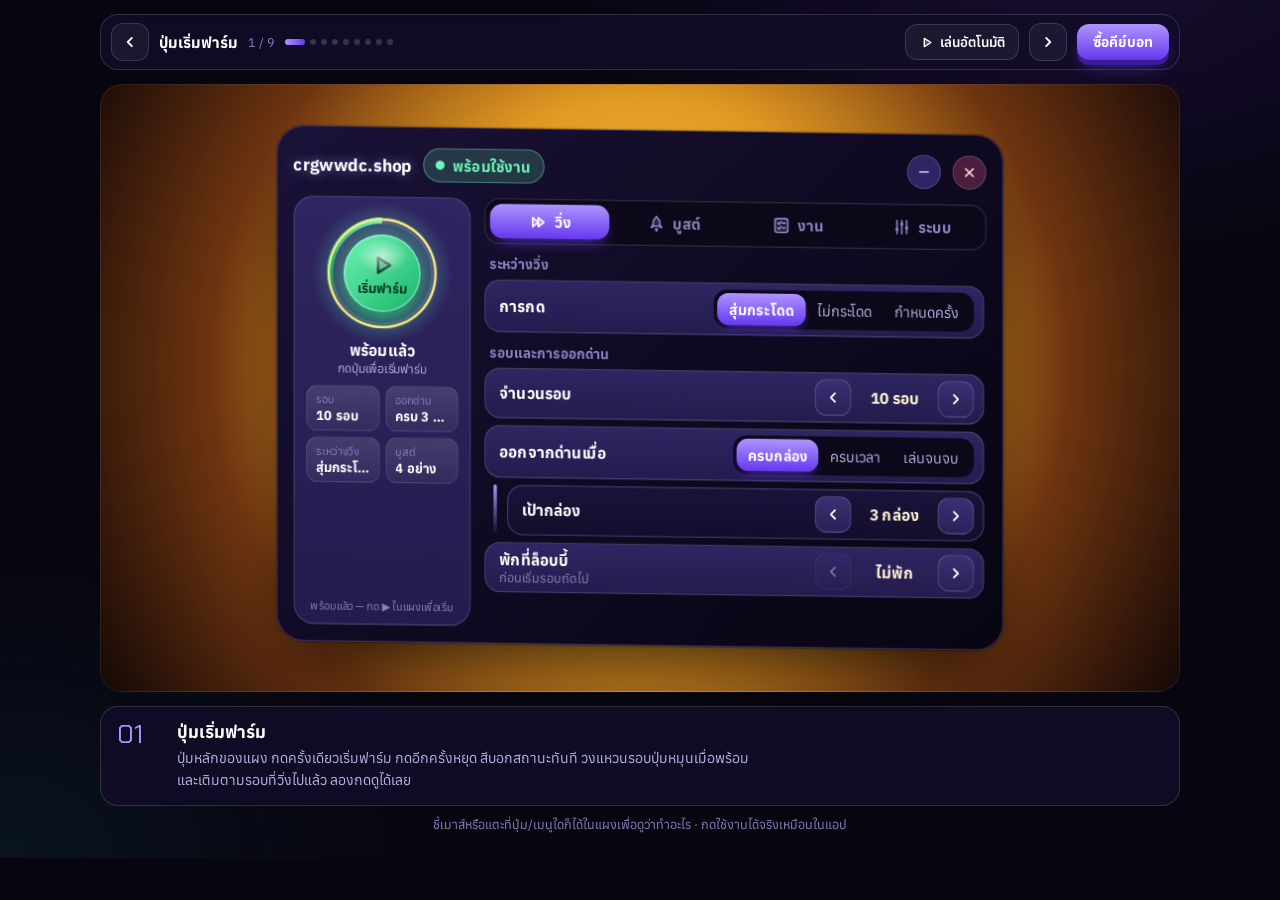
<file: bot-tour.html>
<!doctype html>
<html lang="th">
<head>
<meta charset="utf-8">
<meta name="viewport" content="width=device-width,initial-scale=1,viewport-fit=cover">
<title>ทัวร์แผงลอย WWDC BOT 0.0.7</title>
<link rel="preconnect" href="https://fonts.googleapis.com">
<link href="https://fonts.googleapis.com/css2?family=Anuphan:wght@400;500;600;700&family=Chakra+Petch:wght@600;700&display=swap" rel="stylesheet">
<style>
/* Layout: tour bar on top · tilted Android floating panel over a game-screen backdrop · step card underneath. Single dark look (it mirrors the in-game panel). */
:root{
  color-scheme:dark;
  --bg:#07050f;
  --p-hi:#1a1238;--p-mid:#0f0a22;--p-lo:#080512;
  --s-hi:#2e2562;--s-lo:#241c4d;--sub-hi:#19133a;--sub-lo:#130e2c;--track:#0c0819;--line:#ffffff24;
  --tx:#ffffff;--sub:#bdb2e6;--mut:#8c80be;--val:#fff1cf;
  --grn:#6cf5b4;--grn2:#19b46a;--grnInk:#043a21;
  --vio:#ae94ff;--vio2:#6638ee;
  --yel:#ffe47d;--yel2:#f3b122;--yelInk:#3a2700;
  --org:#ffb872;--org2:#f06e1a;--orgInk:#3d1700;
  --red:#ff7d8c;--red2:#e23a52;
  --display:"Chakra Petch","Anuphan",system-ui,sans-serif;
  --body:"Anuphan",system-ui,sans-serif;
}
[hidden]{display:none!important}
*{box-sizing:border-box;-webkit-tap-highlight-color:transparent}
html,body{margin:0;background:var(--bg);color:var(--tx);font-family:var(--body)}
body{padding:14px 16px 26px;min-height:100%;
  background:radial-gradient(900px 520px at 85% -5%,#3a1c7a55,transparent 60%),radial-gradient(700px 520px at 0% 100%,#0e3b4a44,transparent 60%),var(--bg)}
button{font:inherit;color:inherit;border:0;background:none;cursor:pointer}
button:focus-visible{outline:2px solid var(--vio);outline-offset:2px}

/* ---------- tour bar ---------- */
.bar{max-width:1080px;margin:0 auto 14px;display:flex;align-items:center;gap:10px;flex-wrap:wrap;padding:8px 10px;border-radius:18px;
  background:#120c28d9;border:1px solid var(--line);backdrop-filter:blur(8px)}
.nav{width:38px;height:38px;border-radius:12px;background:#ffffff0d;border:1px solid var(--line);display:grid;place-items:center}
.bar .t{font-weight:700;font-size:15px;min-width:0}
.bar .n{color:var(--mut);font-size:12.5px;font-variant-numeric:tabular-nums}
.dots{display:flex;gap:5px;align-items:center}
.dots i{width:6px;height:6px;border-radius:99px;background:#ffffff2a;transition:.25s;cursor:pointer}
.dots i.on{width:20px;background:linear-gradient(90deg,var(--vio),var(--vio2))}
.bar .sp{flex:1}
.auto{display:flex;align-items:center;gap:6px;padding:8px 13px;border-radius:12px;background:#ffffff0d;border:1px solid var(--line);font-weight:600;font-size:13.5px}
.buy{padding:9px 16px;border-radius:12px;font-weight:700;font-size:14px;color:#fff;background:linear-gradient(180deg,var(--vio),var(--vio2));box-shadow:0 5px 0 #3a1c96,0 10px 20px -8px #6638eecc}

/* ---------- scene ---------- */
.scene{max-width:1080px;margin:0 auto;position:relative;perspective:1600px}
.game{position:relative;border-radius:22px;overflow:hidden;border:1px solid #ffffff14;aspect-ratio:16/9;max-height:620px;width:100%;pointer-events:none;
  background:radial-gradient(circle at 50% 46%,#fff6c4 0%,#ffd35a 18%,#e39a22 42%,#6e3410 68%,#140806 100%)}
.fit{position:absolute;left:50%;top:50%;transform-origin:center center;z-index:4}
.panel{width:640px;border-radius:24px;padding:14px;background:linear-gradient(135deg,var(--p-hi),var(--p-mid),var(--p-lo));border:1px solid #b9a6ff33;
  box-shadow:0 30px 60px -20px #000c,0 0 0 1px #00000040;transform:rotateX(5deg) rotateY(9deg);transition:transform .5s cubic-bezier(.2,.8,.2,1)}
.scene:hover .panel{transform:rotateX(2deg) rotateY(3deg)}
@media (hover:none){.panel{transform:none}}

/* panel internals (mirrors Deck.java 0.0.7) */
.top{display:flex;align-items:center;gap:10px;height:36px}
.brand{font-weight:700;font-size:15px;text-shadow:0 0 10px #ae94ff99}
.pill{display:flex;align-items:center;gap:7px;height:30px;padding:0 12px 0 10px;border-radius:15px;font-weight:700;font-size:13px;color:var(--pc);
  background:color-mix(in srgb,var(--pc) 18%,transparent);border:1px solid color-mix(in srgb,var(--pc) 40%,transparent)}
.pill i{width:8px;height:8px;border-radius:50%;background:var(--pc)}
.stats{flex:1;color:var(--sub);font-size:12.5px;white-space:nowrap;overflow:hidden;text-overflow:ellipsis;font-variant-numeric:tabular-nums}
.ib{width:30px;height:30px;border-radius:50%;display:grid;place-items:center;background:var(--s-hi);border:1px solid var(--line);color:var(--sub)}
.ib.x{background:#4a1f3e;color:#ffc4cc}
.body{display:flex;gap:12px;margin-top:10px}
.mission{width:156px;flex:none;border-radius:18px;padding:10px 10px 8px;background:linear-gradient(180deg,var(--s-hi),var(--s-lo));border:1px solid var(--line);display:flex;flex-direction:column;align-items:center}
.stage{position:relative;width:100%;height:112px;display:grid;place-items:center}
.glow{position:absolute;width:124px;height:124px;border-radius:50%;background:radial-gradient(closest-side,color-mix(in srgb,var(--oh) 70%,transparent),transparent);animation:br 2.6s ease-in-out infinite}
.orb{position:relative;width:98px;height:98px;border-radius:50%;--oh:var(--grn);--ol:var(--grn2);--ok:var(--grnInk)}
.orb .tr{position:absolute;inset:0;border-radius:50%;box-shadow:inset 0 0 0 6px #ffffff1f}
.orb .arc{position:absolute;inset:0;border-radius:50%;background:conic-gradient(from 0deg,transparent 0 66%,var(--ol) 76%,var(--oh) 100%);
  -webkit-mask:radial-gradient(farthest-side,transparent calc(100% - 6px),#000 calc(100% - 5px));mask:radial-gradient(farthest-side,transparent calc(100% - 6px),#000 calc(100% - 5px));animation:sp 2.4s linear infinite}
.orb.farm .arc{background:conic-gradient(from 0deg,transparent 0 66%,var(--vio2) 76%,var(--vio) 100%)}
.orb .disc{position:absolute;inset:15px;border-radius:50%;background:linear-gradient(135deg,var(--oh),var(--ol));box-shadow:0 10px 18px -6px var(--ol),inset 0 0 0 1.5px #ffffff4d;
  display:flex;flex-direction:column;align-items:center;justify-content:center;color:var(--ok);font-weight:700;font-size:11.5px}
.orb .disc:after{content:"";position:absolute;inset:6% 16% 50%;border-radius:50%;background:radial-gradient(closest-side,#ffffff9a,#fff0)}
.orb .disc svg{width:24px;height:24px}
.mtitle{font-weight:700;font-size:13.5px;margin-top:2px}
.msub{font-size:10.5px;color:var(--sub);white-space:nowrap;overflow:hidden;text-overflow:ellipsis;max-width:100%}
.tiles{display:grid;grid-template-columns:1fr 1fr;gap:5px;width:100%;margin-top:8px}
.tile{border-radius:10px;padding:5px 6px 5px 8px;background:linear-gradient(180deg,#ffffff22,#ffffff0d);border:1px solid #ffffff14;text-align:left;min-width:0}
.tile small{display:block;font-size:9.5px;color:var(--mut)}
.tile b{display:block;font-size:11.5px;white-space:nowrap;overflow:hidden;text-overflow:ellipsis}
.foot{margin-top:auto;padding-top:6px;font-size:9.5px;color:var(--mut);text-align:center;line-height:1.35}
.right{flex:1;min-width:0;display:flex;flex-direction:column}
.tabs{display:flex;gap:4px;height:40px;padding:4px;border-radius:14px;background:var(--track);border:1px solid var(--line)}
.tab{flex:1;display:flex;align-items:center;justify-content:center;gap:6px;border-radius:11px;color:var(--mut);font-weight:700;font-size:13px}
.tab svg{width:17px;height:17px}
.tab.on{color:#fff;background:linear-gradient(180deg,var(--vio),var(--vio2));box-shadow:0 6px 14px -6px var(--vio2)}
.page{margin-top:8px;height:var(--ph,300px);overflow-y:auto;padding-right:2px;scrollbar-width:thin;scrollbar-color:#3a2f74 transparent}
.sec{font-size:12px;color:var(--mut);font-weight:700;margin:10px 4px 6px}
.sec:first-child{margin-top:2px}
.row{display:flex;align-items:center;gap:8px;min-height:44px;padding:5px 8px 5px 12px;border-radius:14px;background:linear-gradient(180deg,var(--s-hi),var(--s-lo));border:1px solid var(--line);margin-bottom:6px}
.row .l{flex:1;min-width:0}
.row .l b{display:block;font-size:13.5px}
.row .l small{display:block;font-size:11px;color:var(--mut)}
.ind{display:flex;margin:0 0 6px 8px}
.ind:before{content:"";width:3px;border-radius:2px;margin-right:9px;background:linear-gradient(180deg,var(--vio),#ae94ff00)}
.ind>div{flex:1;min-width:0}
.ind .row{background:linear-gradient(180deg,var(--sub-hi),var(--sub-lo));border-color:#ae94ff4d}
.ind .row:last-child{margin-bottom:0}
.seg{display:flex;padding:3px;border-radius:12px;background:var(--track)}
.seg button{padding:6px 10px;border-radius:10px;font-size:12.5px;color:var(--sub)}
.seg button.on{color:#fff;font-weight:700;background:linear-gradient(180deg,var(--vio),var(--vio2));box-shadow:0 5px 10px -5px var(--vio2)}
.stp{display:flex;align-items:center}
.stp button{width:32px;height:32px;border-radius:10px;display:grid;place-items:center;background:linear-gradient(180deg,#3a2f74,#2a2158);border:1px solid var(--line)}
.stp button:disabled{opacity:.35;cursor:default}
.stp span{min-width:76px;text-align:center;font-weight:700;font-size:13.5px;color:var(--val)}
.tg{width:46px;height:26px;border-radius:13px;background:#3a3166;position:relative;flex:none}
.tg i{position:absolute;top:3px;left:3px;width:20px;height:20px;border-radius:50%;background:#fff;transition:left .14s}
.tg.on{background:linear-gradient(90deg,var(--grn2),var(--grn));box-shadow:0 6px 12px -6px var(--grn2)}
.tg.on i{left:23px}
.chips{display:grid;grid-template-columns:repeat(var(--c,3),1fr);gap:6px;margin-bottom:6px}
.chip{height:38px;border-radius:12px;font-weight:700;font-size:12.5px;color:var(--sub);background:#ffffff14;border:1px solid var(--line);display:flex;align-items:center;justify-content:center;gap:5px;padding:0 6px;white-space:nowrap;overflow:hidden}
.chip.on{color:#fff;background:#6cf5b42e;border-color:#6cf5b4b3}
.chip svg{width:14px;height:14px;color:var(--grn)}
.tile2{width:34px;height:34px;border-radius:10px;display:grid;place-items:center;flex:none;background:linear-gradient(135deg,color-mix(in srgb,var(--ic) 25%,transparent),color-mix(in srgb,var(--ic) 8%,transparent));color:var(--ic)}
.tile2 svg{width:20px;height:20px}
.go{width:36px;height:36px;border-radius:50%;display:grid;place-items:center;flex:none;background:linear-gradient(135deg,var(--grn),var(--grn2));color:var(--grnInk);box-shadow:0 6px 12px -6px var(--grn2)}
.go.run{background:linear-gradient(135deg,var(--red),var(--red2));color:#fff;box-shadow:0 6px 12px -6px var(--red2)}
.chev{color:var(--mut)}
.perm{font-size:12px;color:var(--sub);padding:10px 12px;border-radius:14px;background:linear-gradient(180deg,var(--s-hi),var(--s-lo));border:1px solid var(--line);line-height:1.6}

/* highlight + tooltip */
[data-tip]{position:relative}
.hl{position:relative;z-index:4}
.hl::after{content:"";position:absolute;inset:1px;border-radius:inherit;pointer-events:none;box-shadow:inset 0 0 0 2px var(--yel);animation:hp 1.4s ease-in-out infinite}
.tip{position:fixed;z-index:50;max-width:300px;padding:11px 13px;border-radius:14px;background:#1d1446f5;border:1px solid #ae94ff55;box-shadow:0 16px 40px -10px #000;
  pointer-events:none;opacity:0;transform:translateY(4px);transition:opacity .12s,transform .12s}
.tip.show{opacity:1;transform:none}
.tip b{display:block;font-size:14px;margin-bottom:3px;color:var(--yel)}
.tip p{margin:0;font-size:12.5px;color:#e4dcff;line-height:1.55}

/* step card */
.card{max-width:1080px;margin:14px auto 0;display:flex;gap:14px;align-items:flex-start;padding:14px 16px;border-radius:18px;background:#120c28d9;border:1px solid var(--line)}
.card .num{font-family:var(--display);font-size:26px;color:var(--vio);line-height:1;min-width:46px;font-variant-numeric:tabular-nums}
.card h2{margin:0 0 4px;font-size:17px}
.card p{margin:0;color:var(--sub);font-size:14px;line-height:1.6;max-width:72ch}
.hint{max-width:1080px;margin:10px auto 0;color:var(--mut);font-size:12.5px;text-align:center}

/* confirm overlay inside panel */
.conf{position:absolute;inset:0;border-radius:24px;background:#05030eb3;display:grid;place-items:center;z-index:5}
.conf>div{width:300px;padding:18px;border-radius:20px;text-align:center;background:linear-gradient(180deg,#2e2562,#1c1540);border:1px solid #ff7d8c40}
.conf .bx{width:48px;height:48px;margin:0 auto 10px;border-radius:50%;display:grid;place-items:center;background:linear-gradient(135deg,var(--red),var(--red2))}
.conf h3{margin:0;font-size:16px}.conf p{margin:4px 0 14px;font-size:12.5px;color:var(--sub)}
.conf .b{display:flex;gap:10px}.conf .b button{flex:1;height:40px;border-radius:10px;font-weight:700}
.conf .c1{background:#ffffff1f;border:1px solid var(--line)}.conf .c2{background:linear-gradient(180deg,var(--red),var(--red2))}

@keyframes sp{to{transform:rotate(360deg)}}
@keyframes br{0%,100%{opacity:.5;transform:scale(.92)}50%{opacity:1;transform:scale(1.04)}}
@keyframes hp{0%,100%{opacity:.55}50%{opacity:1}}
@media (prefers-reduced-motion:reduce){.orb .arc,.glow,.hl{animation:none}.panel{transition:none}}
@media (max-width:640px){.bar .t{font-size:13.5px}.dots{display:none}.auto span{display:none}}
body.embed{padding:6px 4px 12px;background:transparent}
</style>
</head>
<body>
<svg width="0" height="0" style="position:absolute" aria-hidden="true">
  <symbol id="play" viewBox="0 0 24 24"><path d="M8.5 5.5 19 12 8.5 18.5z" fill="currentColor" fill-opacity=".24" stroke="currentColor" stroke-width="2.3" stroke-linejoin="round"/></symbol>
  <symbol id="stop" viewBox="0 0 24 24"><rect x="6.5" y="6.5" width="11" height="11" rx="3" fill="currentColor" fill-opacity=".24" stroke="currentColor" stroke-width="2.3"/></symbol>
  <symbol id="wait" viewBox="0 0 24 24"><circle cx="12" cy="12" r="8" fill="none" stroke="currentColor" stroke-width="2.3"/><path d="M12 7.5V12l3 2" fill="none" stroke="currentColor" stroke-width="2.3" stroke-linecap="round"/></symbol>
  <symbol id="minus" viewBox="0 0 24 24"><path d="M6.5 12h11" stroke="currentColor" stroke-width="2.2" stroke-linecap="round"/></symbol>
  <symbol id="close" viewBox="0 0 24 24"><path d="M7 7l10 10M17 7 7 17" stroke="currentColor" stroke-width="2.2" stroke-linecap="round"/></symbol>
  <symbol id="left" viewBox="0 0 24 24"><path d="M14.5 6.5 9 12l5.5 5.5" fill="none" stroke="currentColor" stroke-width="2.4" stroke-linecap="round" stroke-linejoin="round"/></symbol>
  <symbol id="right" viewBox="0 0 24 24"><path d="M9.5 6.5 15 12l-5.5 5.5" fill="none" stroke="currentColor" stroke-width="2.4" stroke-linecap="round" stroke-linejoin="round"/></symbol>
  <symbol id="check" viewBox="0 0 24 24"><path d="M5.5 12.5 10 17l8.5-9.5" fill="none" stroke="currentColor" stroke-width="2.8" stroke-linecap="round" stroke-linejoin="round"/></symbol>
  <symbol id="run" viewBox="0 0 24 24"><path d="M5 6.5 12 12 5 17.5zM12 6.5 19 12l-7 5.5z" fill="currentColor" fill-opacity=".24" stroke="currentColor" stroke-width="2" stroke-linejoin="round"/></symbol>
  <symbol id="rocket" viewBox="0 0 24 24"><path d="M12 3l4 5.5V15H8V8.5z" fill="currentColor" fill-opacity=".24" stroke="currentColor" stroke-width="2" stroke-linejoin="round"/><path d="M8 12.5 5.5 16.5 8 16M16 12.5l2.5 4L16 16M10.5 17.5 12 21l1.5-3.5" fill="none" stroke="currentColor" stroke-width="2" stroke-linejoin="round"/></symbol>
  <symbol id="list" viewBox="0 0 24 24"><rect x="4" y="3.5" width="16" height="17" rx="3" fill="currentColor" fill-opacity=".24" stroke="currentColor" stroke-width="2"/><path d="M7.5 9l1.5 1.5 2.5-3M13.5 9h3M7.5 15l1.5 1.5 2.5-3M13.5 15h3" fill="none" stroke="currentColor" stroke-width="2" stroke-linecap="round"/></symbol>
  <symbol id="tune" viewBox="0 0 24 24"><path d="M6 4v16M12 4v16M18 4v16" stroke="currentColor" stroke-width="2" stroke-linecap="round"/><rect x="4" y="13" width="4" height="3.5" rx="1.4" fill="currentColor"/><rect x="10" y="6.5" width="4" height="3.5" rx="1.4" fill="currentColor"/><rect x="16" y="11" width="4" height="3.5" rx="1.4" fill="currentColor"/></symbol>
  <symbol id="gift" viewBox="0 0 24 24"><rect x="4" y="9.5" width="16" height="3.5" rx="1.4" fill="currentColor" fill-opacity=".24" stroke="currentColor" stroke-width="1.9"/><rect x="5.5" y="13" width="13" height="7.5" rx="1.6" fill="currentColor" fill-opacity=".24" stroke="currentColor" stroke-width="1.9"/><path d="M12 9.5v11M12 9.5C10 4.5 6.5 6 8.5 9.5M12 9.5c2-5 5.5-3.5 3.5 0" fill="none" stroke="currentColor" stroke-width="1.9"/></symbol>
  <symbol id="heart" viewBox="0 0 24 24"><path d="M12 19.5C6.5 15.8 4 12.6 4 9.6 4 7 6 5.2 8.3 5.2c1.6 0 2.9.9 3.7 2.3.8-1.4 2.1-2.3 3.7-2.3C18 5.2 20 7 20 9.6c0 3-2.5 6.2-8 9.9z" fill="currentColor" fill-opacity=".24" stroke="currentColor" stroke-width="1.9" stroke-linejoin="round"/></symbol>
  <symbol id="fadd" viewBox="0 0 24 24"><circle cx="9.5" cy="8.5" r="3.3" fill="currentColor" fill-opacity=".24" stroke="currentColor" stroke-width="1.9"/><path d="M3.5 19.5c0-4 2.5-6 6-6s6 2 6 6M18.5 8v6M15.5 11h6" fill="none" stroke="currentColor" stroke-width="1.9" stroke-linecap="round"/></symbol>
  <symbol id="frm" viewBox="0 0 24 24"><circle cx="9.5" cy="8.5" r="3.3" fill="currentColor" fill-opacity=".24" stroke="currentColor" stroke-width="1.9"/><path d="M3.5 19.5c0-4 2.5-6 6-6s6 2 6 6M15.5 11h6" fill="none" stroke="currentColor" stroke-width="1.9" stroke-linecap="round"/></symbol>
  <symbol id="flag" viewBox="0 0 24 24"><path d="M6 21V4" stroke="currentColor" stroke-width="1.9" stroke-linecap="round"/><path d="M6 4.5h12l-2.5 4 2.5 4H6z" fill="currentColor" fill-opacity=".24" stroke="currentColor" stroke-width="1.9" stroke-linejoin="round"/></symbol>
  <symbol id="gem" viewBox="0 0 24 24"><path d="M7.5 4.5h9l4 5L12 20 3.5 9.5z" fill="currentColor" fill-opacity=".24" stroke="currentColor" stroke-width="1.9" stroke-linejoin="round"/><path d="M3.5 9.5h17M9.5 4.5 12 9.5l2.5-5" fill="none" stroke="currentColor" stroke-width="1.9"/></symbol>
  <symbol id="layers" viewBox="0 0 24 24"><path d="M12 4l8.5 4.5L12 13 3.5 8.5z" fill="currentColor" fill-opacity=".24" stroke="currentColor" stroke-width="1.9" stroke-linejoin="round"/><path d="M3.5 12.5 12 17l8.5-4.5M3.5 16.5 12 21l8.5-4.5" fill="none" stroke="currentColor" stroke-width="1.9" stroke-linejoin="round"/></symbol>
  <symbol id="camera" viewBox="0 0 24 24"><rect x="3.5" y="7" width="17" height="12" rx="3" fill="currentColor" fill-opacity=".24" stroke="currentColor" stroke-width="1.9"/><path d="M8.5 7 10 4.5h4L15.5 7" fill="none" stroke="currentColor" stroke-width="1.9"/><circle cx="12" cy="13" r="3.5" fill="none" stroke="currentColor" stroke-width="1.9"/></symbol>
  <symbol id="images" viewBox="0 0 24 24"><rect x="5.5" y="3.5" width="15" height="12" rx="2.5" fill="currentColor" fill-opacity=".24" stroke="currentColor" stroke-width="1.9"/><path d="M3.5 7.5V18a2.5 2.5 0 002.5 2.5h10.5M7.5 13.5 11 10l2.5 2.5 2-2 3 3" fill="none" stroke="currentColor" stroke-width="1.9" stroke-linejoin="round"/></symbol>
  <symbol id="tap" viewBox="0 0 24 24"><circle cx="12" cy="9.5" r="6.5" fill="none" stroke="currentColor" stroke-width="1.9"/><circle cx="12" cy="9.5" r="2.6" fill="currentColor"/><path d="M12 16v5" stroke="currentColor" stroke-width="1.9" stroke-linecap="round"/></symbol>
  <symbol id="reset" viewBox="0 0 24 24"><path d="M5.4 15.4A7.5 7.5 0 106.3 6.6M4.5 4.5l.7 5.1 4.8-1.1" fill="none" stroke="currentColor" stroke-width="1.9" stroke-linecap="round" stroke-linejoin="round"/></symbol>
  <symbol id="relic" viewBox="0 0 24 24"><circle cx="12" cy="13" r="6.5" fill="currentColor" fill-opacity=".24" stroke="currentColor" stroke-width="1.9"/><path d="M9 3.5l1.5 3.5M15 3.5 13.5 7M12 10l.9 2 2.1.2-1.6 1.4.5 2.1L12 14.6l-1.9 1.1.5-2.1L9 12.2l2.1-.2z" fill="none" stroke="currentColor" stroke-width="1.6" stroke-linejoin="round"/></symbol>
</svg>

<div class="bar" id="bar">
  <button class="nav" id="prev" aria-label="ขั้นก่อนหน้า"><svg width="18" height="18"><use href="#left"/></svg></button>
  <div class="t" id="stepTitle"></div><span class="n" id="stepNum"></span>
  <div class="dots" id="dots"></div>
  <div class="sp"></div>
  <button class="auto" id="auto"><svg width="15" height="15"><use href="#play"/></svg><span>เล่นอัตโนมัติ</span></button>
  <button class="nav" id="next" aria-label="ขั้นถัดไป"><svg width="18" height="18"><use href="#right"/></svg></button>
  <button class="buy" id="buy">ซื้อคีย์บอท</button>
</div>

<div class="scene" id="scene">
  <div class="game" id="game"></div>
  <div class="fit" id="fit">
      <div class="panel" id="panel">
        <div class="top">
          <span class="brand" data-tip="brand">crgwwdc.shop</span>
          <span class="pill" id="pill" data-tip="pill"><i></i><span id="pillT"></span></span>
          <span class="stats" id="stats" data-tip="stats"></span>
          <button class="ib" data-tip="min" aria-label="ย่อแผง"><svg width="16" height="16"><use href="#minus"/></svg></button>
          <button class="ib x" data-tip="close" id="closeBtn" aria-label="ปิดบอท"><svg width="16" height="16"><use href="#close"/></svg></button>
        </div>
        <div class="body">
          <div class="mission" data-tip="mission">
            <div class="stage"><div class="glow" id="glow"></div>
              <button class="orb" id="orb" data-tip="orb" aria-label="เริ่ม/หยุดฟาร์ม"><div class="tr"></div><div class="arc" id="arc"></div><div class="disc"><svg><use id="orbIco" href="#play"/></svg><span id="orbT">เริ่มฟาร์ม</span></div></button>
            </div>
            <div class="mtitle" id="mT">พร้อมแล้ว</div>
            <div class="msub" id="mS">กดปุ่มเพื่อเริ่มฟาร์ม</div>
            <div class="tiles" data-tip="tiles">
              <div class="tile"><small id="k0">รอบ</small><b id="v0"></b></div>
              <div class="tile"><small id="k1">ออกด่าน</small><b id="v1"></b></div>
              <div class="tile"><small id="k2">ระหว่างวิ่ง</small><b id="v2"></b></div>
              <div class="tile"><small id="k3">บูสต์</small><b id="v3"></b></div>
            </div>
            <div class="foot" id="foot">พร้อมแล้ว — กด ▶ ในแผงเพื่อเริ่ม</div>
          </div>
          <div class="right">
            <div class="tabs" id="tabs" data-tip="tabs">
              <button class="tab" data-tab="0" data-tip="tab0"><svg><use href="#run"/></svg>วิ่ง</button>
              <button class="tab" data-tab="1" data-tip="tab1"><svg><use href="#rocket"/></svg>บูสต์</button>
              <button class="tab" data-tab="2" data-tip="tab2"><svg><use href="#list"/></svg>งาน</button>
              <button class="tab" data-tab="3" data-tip="tab3"><svg><use href="#tune"/></svg>ระบบ</button>
            </div>
            <div class="page" id="page"></div>
          </div>
        </div>
        <div class="conf" id="conf" hidden><div><div class="bx"><svg width="22" height="22"><use href="#close"/></svg></div><h3>ออกจาก WWDC BOT?</h3><p id="confP">แผงลอยจะปิด ต้องเปิดแอปใหม่เพื่อใช้งานอีกครั้ง</p><div class="b"><button class="c1" id="confNo">ยกเลิก</button><button class="c2" id="confYes">ออก</button></div></div></div>
      </div>
  </div>
</div>

<div class="card" id="card"><div class="num" id="cNum">01</div><div><h2 id="cT"></h2><p id="cP"></p></div></div>
<p class="hint">ชี้เมาส์หรือแตะที่ปุ่ม/เมนูใดก็ได้ในแผงเพื่อดูว่าทำอะไร · กดใช้งานได้จริงเหมือนในแอป</p>
<div class="tip" id="tip" role="tooltip"><b id="tipT"></b><p id="tipP"></p></div>

<script>
(function(){
"use strict";
/* ------------------------------------------------------------------ explanations */
var TIPS={
 brand:["crgwwdc.shop","หัวแผงลอย ลากตรงแถบนี้เพื่อย้ายแผงไปวางตรงไหนของจอก็ได้"],
 pill:["ป้ายสถานะ","บอกสถานะบอทด้วยสี: เขียว = พร้อม · เหลือง = กำลังเตรียม · ม่วง = กำลังฟาร์ม · ส้ม = งานเสริม/กำลังหยุด · แดง = ผิดพลาด"],
 stats:["สถิติสด","ระหว่างฟาร์มแสดงรอบที่ทำ เวลารวม และกล่องที่เก็บได้ อัปเดตตลอดเวลา"],
 min:["ย่อแผง","ย่อแผงเป็นจุดลอยเล็ก ๆ บอทยังทำงานต่อ แตะจุดลอยเมื่อไหร่ก็เปิดแผงกลับมาได้"],
 close:["ปิดบอท","หยุดบอทและปิดแผงลอย มีกล่องยืนยันกันกดพลาด"],
 mission:["คอลัมน์ภารกิจ","ปุ่มเริ่มฟาร์ม สถานะล่าสุด และสรุปแผนการเล่นอยู่ตรงนี้ ดูครั้งเดียวรู้ว่าบอทจะทำอะไร"],
 orb:["ปุ่มเริ่มฟาร์ม","กดครั้งเดียวเริ่มฟาร์ม กดอีกครั้งเพื่อหยุด วงแหวนรอบปุ่มหมุนเมื่อบอทพร้อม และเติมตามความคืบหน้าเมื่อกำหนดจำนวนรอบไว้"],
 tiles:["สรุปแผน","รอบ · การออกด่าน · การกดระหว่างวิ่ง · จำนวนบูสต์ แตะช่องไหนก็พาไปหน้าตั้งค่าของเรื่องนั้น ระหว่างฟาร์มจะเปลี่ยนเป็นรอบที่/เวลา/กล่อง"],
 tabs:["4 หมวดตั้งค่า","จัดตามงานที่ทำ: วิ่ง · บูสต์ · งานเสริม · ระบบ"],
 tab0:["แท็บ วิ่ง","ตั้งการกดระหว่างวิ่ง จำนวนรอบ เงื่อนไขออกด่าน และเวลาพักที่ล็อบบี้"],
 tab1:["แท็บ บูสต์","บูสต์ก่อนเริ่มด่าน อัปเกรดถาวร สุ่มบูสต์ Multi-Buy และไอเทมระหว่างวิ่ง"],
 tab2:["แท็บ งาน","งานครั้งเดียว (ของขวัญ หัวใจ เพื่อน ภารกิจ สมบัติ) และงานเสริมระหว่างฟาร์ม"],
 tab3:["แท็บ ระบบ","เทมเพลต ขนาดแผง วิธีเริ่มบอท และเครื่องมือแก้ปัญหา"],
 jump:["การกดระหว่างวิ่ง","สุ่มกระโดด = บอทกดกระโดดให้ตลอดด่าน · ไม่กระโดด = ปล่อยวิ่งเอง · กำหนดครั้ง = กำหนดจำนวนครั้งและระยะห่างเอง"],
 jqCount:["กระโดดกี่ครั้งต่อด่าน","จำนวนครั้งที่บอทกดกระโดดในแต่ละด่าน (1–99 ครั้ง)"],
 jqDelay:["เว้นแต่ละครั้ง","ระยะห่างระหว่างการกระโดดแต่ละครั้ง 0.5–30 วินาที"],
 jqRand:["สุ่มจังหวะเล็กน้อย","สุ่มเวลาบวกลบนิดหน่อย ให้การกดดูเป็นธรรมชาติเหมือนคนเล่น"],
 loops:["จำนวนรอบ","เล่นกี่รอบแล้วหยุดเอง หรือ “ไม่จำกัด” ให้ฟาร์มไปเรื่อย ๆ"],
 exit:["ออกจากด่านเมื่อ","ครบกล่อง = ออกเมื่อเก็บกล่องครบเป้า · ครบเวลา = ออกเมื่อวิ่งครบเวลาที่ตั้ง · เล่นจนจบ = วิ่งจนตัวละครหมดพลัง"],
 box:["เป้ากล่อง","จำนวนกล่องที่ต้องเก็บให้ได้ก่อนออกจากด่าน (1–5)"],
 secs:["วินาทีก่อนออก","วิ่งครบกี่วินาทีแล้วออกจากด่าน (30–300 วินาที)"],
 rest:["พักที่ล็อบบี้","หยุดพักสั้น ๆ ที่ล็อบบี้ก่อนเริ่มรอบถัดไป"],
 pb:["บูสต์ก่อนเริ่มด่าน","เลือกบูสต์ที่ให้บอทกดซื้อก่อนกด Play: HP Potion · Stopwatch · Star x2"],
 up:["อัปเกรดถาวร","ให้บอทกดอัปเกรด HP / Jelly / Time ระหว่างรอบ"],
 upTimes:["อัปเกรดต่อรอบ","จำนวนครั้งที่กดอัปเกรดในแต่ละรอบ"],
 upChips:["เลือกสิ่งที่อัปเกรด","เลือกได้หลายอย่าง: HP · Jelly · Time"],
 mb:["สุ่มบูสต์ Multi-Buy","เปิดแล้วเลือกบูสต์ที่ต้องการ บอทจะสุ่มซื้อจนได้บูสต์ที่เลือก"],
 mbGrid:["รายการบูสต์ Multi-Buy","แตะเพื่อเลือกหรือยกเลิก มีทั้งหมด 11 แบบ เช่น Double Coins, Magnetic Aura"],
 fs:["กด Fast Start","ให้บอทกด Fast Start ตอนเริ่มด่าน"],
 fsDelay:["เห็นแล้วรอ","เห็นปุ่ม Fast Start แล้วรอกี่วินาทีก่อนกด (หรือกดทันที)"],
 fsBuy:["ซื้อทุกรอบ (Fast Start)","ซื้อ Fast Start ใหม่ทุกรอบ ราคา 1,600 เหรียญ"],
 rl:["กดวิ่งผลัดไม้2","ให้บอทกดวิ่งผลัดไม้ 2 เพื่อวิ่งต่อเมื่อตัวละครแรกหมดพลัง"],
 rlDelay:["เห็นแล้วรอ","เห็นปุ่มวิ่งผลัดไม้2 แล้วรอกี่วินาทีก่อนกด"],
 rlBuy:["ซื้อทุกรอบ (วิ่งผลัดไม้2)","ซื้อวิ่งผลัดไม้2 ใหม่ทุกรอบ ราคา 3,000 เหรียญ"],
 rlQuit:["ออกหลังวิ่งผลัดไม้2","หลังใช้วิ่งผลัดไม้2 แล้ว จะเล่นต่อจนจบ ออกทันที หรือออกหลังกี่วินาที"],
 jGift:["เปิดของขวัญ","บอทไปเปิดกล่องของขวัญและรับรางวัลให้จนหมด กดอีกครั้งเพื่อหยุด"],
 jHeart:["รับ/ส่งหัวใจ","รับหัวใจในกล่องจดหมายและส่งหัวใจให้เพื่อนในรายชื่อ"],
 jFadd:["แอดเพื่อน","ส่งคำขอเป็นเพื่อนให้อัตโนมัติ"],
 jTask:["รับภารกิจ","กดรับรางวัลภารกิจที่ทำครบแล้ว"],
 jFrm:["ลบเพื่อน","ลบเพื่อนออกตามจำนวนที่ตั้งไว้ ใช้เคลียร์ช่องรายชื่อ"],
 rfCount:["จำนวนที่ลบ","ลบเพื่อนครั้งละกี่คน (1–100)"],
 trJob:["งานสมบัติ","สุ่ม-บด = สุ่มสมบัติ 5,000 แล้วบดของไม่ใช้ · อัพเกรด +9 = ไล่อัพสมบัติทีละชิ้นจนเต็ม"],
 trGo:["เริ่มงานสมบัติ","เริ่มงานสมบัติที่เลือกไว้ ใช้แต่เหรียญ ไม่แตะเพชรและตั๋ว"],
 trKeep:["เก็บไว้ ไม่บด","เลือกสมบัติที่ห้ามบด เช่น ช็อกชิพ · Vita · Carnival"],
 trScroll:["บดทั้งตู้","เลื่อนหาของที่บดได้จนสุดตู้ ไม่ใช่แค่หน้าแรก"],
 trAuto:["วนไม่หยุด","ตู้เต็มแล้วบด แล้วกลับไปสุ่มต่อเองเรื่อย ๆ"],
 relic:["รับ Relic อัตโนมัติ","ระหว่างฟาร์ม แวะรับ Relic ที่ล็อบบี้ให้เอง"],
 autoTask:["รับภารกิจอัตโนมัติ","ระหว่างฟาร์ม แวะรับรางวัลภารกิจให้เอง"],
 hb:["พักไปส่งหัวใจ","ระหว่างฟาร์ม บอทจะพักไปส่งหัวใจตามเวลาที่ตั้ง แล้วกลับมาฟาร์มต่อ"],
 hbEvery:["พักทุก","พักไปส่งหัวใจทุกกี่นาที (30–120 นาที)"],
 hbMail:["แวะกล่องจดหมายทุก","แวะเก็บของในกล่องจดหมายทุกกี่ตา"],
 hbTest:["ทดสอบส่งหัวใจตอนนี้","สั่งให้ไปส่งหัวใจทันทีเมื่อกลับถึงล็อบบี้ (ใช้ได้ตอนกำลังฟาร์ม)"],
 tpl:["เทมเพลต","บันทึกการตั้งค่าทั้งหมดเป็นเทมเพลตบนเซิร์ฟเวอร์ ค้นหาด้วยเลข # หรือชื่อ และหยิบเทมเพลตของคนอื่นมาใช้ได้ทันที"],
 size:["ขนาดแผง","ย่อหรือขยายแผงลอย 50–100% ให้พอดีกับจอ"],
 startNow:["กดในแอปแล้วเริ่มเล่นทันที","เปิด = กดในแอปแล้วบอทเริ่มฟาร์มเลย · ปิด = เข้าเกมก่อน แล้วค่อยกดเริ่มในแผงเอง"],
 tShot:["ถ่ายภาพจอเกม","บันทึกภาพหน้าจอเกมลงแกลเลอรี"],
 tDebug:["ส่งภาพไล่บั๊ก","ส่งภาพล่าสุดที่บอทเห็นเข้าแกลเลอรี ใช้ส่งให้แอดมินตรวจปัญหา"],
 tTap:["ทดสอบแตะหน้าจอ","สั่งแตะหนึ่งครั้งเพื่อเช็คว่าสิทธิ์แตะหน้าจอทำงาน"],
 tReset:["ล้างค่าจูนจอ","ล้างค่าที่บอทจำขนาดจอไว้ แล้วกดเริ่มบอทหนึ่งครั้งเพื่อจูนใหม่"],
 perm:["สถานะสิทธิ์","ตรวจว่าสิทธิ์แตะหน้าจอและบันทึกหน้าจอเปิดครบหรือยัง"],
 dot:["จุดลอยบนจอเกม","อยู่บนเกมตลอด ขอบเรืองแสงตามสถานะ ข้าง ๆ มีป้ายบอกรอบ เวลา และสิ่งที่บอทกำลังทำ แตะเพื่อเปิดแผง"]
};

/* ------------------------------------------------------------------ state */
var S={tab:0,state:"ready",t0:0,round:0,
 jq:false,afk:false,jqCount:5,jqDelay:40,jqRand:true,loops:10,exit:0,box:3,secs:90,rest:0,
 pb:[true,true,false],up:false,upTimes:1,upc:[true,true,true],mb:true,mbSel:{0:true,9:true},
 fs:true,fsDelay:0,fsBuy:false,rl:true,rlDelay:0,rlBuy:false,rlQuit:-1,
 rf:10,tr:0,trKeep:[true,true,true],trScroll:true,trAuto:false,relic:false,autoTask:true,hb:false,hbEvery:60,hbMail:0,
 size:90,startNow:false,job:null};
var LISTS={jqCount:[1,2,3,5,8,10,15,20,30,50,99],jqDelay:[5,10,20,30,40,50,80,100,150,200,300],loops:[0,1,3,5,10,20,50,100,200],
 box:[1,2,3,4,5],secs:[30,45,60,90,120,150,180,240,300],rest:[0,1,2,3,5,10,20,30],upTimes:[0,1,2,3,5],fsDelay:[0,1,2,3,5],
 rlDelay:[0,1,2,3],rlQuit:[0,-1,1,2,3,5,10,20,30,60],rf:[1,4,8,10,20,30,50,100],hbEvery:[30,45,60,90,120],hbMail:[0,5,10,20,30],
 size:[50,55,60,65,70,75,80,85,90,95,100]};
var FMT={jqCount:function(v){return v+" ครั้ง"},jqDelay:function(v){return (v/10).toFixed(1)+" วิ"},loops:function(v){return v?v+" รอบ":"ไม่จำกัด"},
 box:function(v){return v+" กล่อง"},secs:function(v){return v+" วิ"},rest:function(v){return v?v+" วิ":"ไม่พัก"},upTimes:function(v){return v+" ครั้ง"},
 fsDelay:function(v){return v?v+" วิ":"กดทันที"},rlDelay:function(v){return v?v+" วิ":"กดทันที"},rlQuit:function(v){return v===0?"เล่นจนจบ":v<0?"ออกทันที":v+" วิ"},
 rf:function(v){return v+" คน"},hbEvery:function(v){return v+" นาที"},hbMail:function(v){return v?v+" ตา":"ปิด"},size:function(v){return v+"%"}};
var MB=["Double Coins","-15% HP Drain","70% Crush Chance","Gold Coin Magic","+20% HP Potion","2 Pit Lifts","+15% Score Bonus","Revive once","+17% Base Speed","-30% Collision Dmg","Magnetic Aura"];
function $(id){return document.getElementById(id)}
function ic(n){return '<svg width="16" height="16"><use href="#'+n+'"/></svg>'}

/* ------------------------------------------------------------------ controls */
function row(tip,label,sub,ctrl){return '<div class="row" data-tip="'+tip+'"><div class="l"><b>'+label+'</b>'+(sub?'<small>'+sub+'</small>':'')+'</div>'+(ctrl||"")+'</div>'}
function ind(inner){return '<div class="ind"><div>'+inner+'</div></div>'}
function tg(key){return '<button class="tg'+(S[key]?" on":"")+'" data-tg="'+key+'" aria-label="สวิตช์"><i></i></button>'}
function stp(key){var L=LISTS[key],i=L.indexOf(S[key]);return '<div class="stp"><button data-st="'+key+'" data-d="-1" '+(i<=0?"disabled":"")+' aria-label="ลด">'+ic("left")+'</button><span>'+FMT[key](S[key])+'</span><button data-st="'+key+'" data-d="1" '+(i>=L.length-1?"disabled":"")+' aria-label="เพิ่ม">'+ic("right")+'</button></div>'}
function seg(key,opts,sel){return '<div class="seg">'+opts.map(function(o,i){return '<button class="'+(i===sel?"on":"")+'" data-sg="'+key+'" data-v="'+i+'">'+o+'</button>'}).join("")+'</div>'}
function chips(arrKey,labels,cols,tip){return '<div class="chips" style="--c:'+cols+'" data-tip="'+tip+'">'+labels.map(function(l,i){var on=S[arrKey][i];return '<button class="chip'+(on?" on":"")+'" data-ch="'+arrKey+'" data-i="'+i+'">'+(on?'<svg><use href="#check"/></svg>':'')+l+'</button>'}).join("")+'</div>'}
function job(tip,icon,label,sub,id){var run=S.job===id;return '<div class="row" data-tip="'+tip+'"><span class="tile2" style="--ic:var(--org)"><svg><use href="#'+icon+'"/></svg></span><div class="l"><b>'+label+'</b>'+(sub?'<small>'+sub+'</small>':'')+'</div><button class="go'+(run?" run":"")+'" data-job="'+id+'" aria-label="เริ่ม/หยุด">'+ic(run?"stop":"play")+'</button></div>'}
function act(tip,icon,label,sub){return '<div class="row" data-tip="'+tip+'"><span class="tile2" style="--ic:var(--vio)"><svg><use href="#'+icon+'"/></svg></span><div class="l"><b>'+label+'</b><small>'+sub+'</small></div><span class="chev">'+ic("right")+'</span></div>'}

/* ------------------------------------------------------------------ pages */
function pageRun(){var sel=S.jq?2:(S.afk?1:0),h='<div class="sec">ระหว่างวิ่ง</div>'+row("jump","การกด","",seg("jump",["สุ่มกระโดด","ไม่กระโดด","กำหนดครั้ง"],sel));
 if(S.jq)h+=ind(row("jqCount","กระโดดกี่ครั้งต่อด่าน","",stp("jqCount"))+row("jqDelay","เว้นแต่ละครั้ง","",stp("jqDelay"))+row("jqRand","สุ่มจังหวะเล็กน้อย","ให้ดูเป็นธรรมชาติขึ้น",tg("jqRand")));
 h+='<div class="sec">รอบและการออกด่าน</div>'+row("loops","จำนวนรอบ","",stp("loops"))+row("exit","ออกจากด่านเมื่อ","",seg("exit",["ครบกล่อง","ครบเวลา","เล่นจนจบ"],S.exit));
 if(S.exit===0)h+=ind(row("box","เป้ากล่อง","",stp("box")));if(S.exit===1)h+=ind(row("secs","วินาทีก่อนออก","",stp("secs")));
 return h+row("rest","พักที่ล็อบบี้","ก่อนเริ่มรอบถัดไป",stp("rest"))}
function pageBoost(){var h='<div class="sec">บูสต์ก่อนเริ่มด่าน</div>'+chips("pb",["HP Potion","Stopwatch","Star x2"],3,"pb")+'<div class="sec">อัปเกรดถาวร</div>'+row("up","เปิดอัปเกรดถาวร","",tg("up"));
 if(S.up)h+=ind(row("upTimes","อัปเกรดต่อรอบ","",stp("upTimes"))+chips("upc",["HP","Jelly","Time"],3,"upChips"));
 var n=Object.keys(S.mbSel).filter(function(k){return S.mbSel[k]}).length;
 h+='<div class="sec">สุ่มบูสต์ Multi-Buy</div>'+row("mb","เปิด Multi-Buy",S.mb?"เลือกแล้ว "+n+" จาก 11":"",tg("mb"));
 if(S.mb)h+=ind('<div class="chips" style="--c:2" data-tip="mbGrid">'+MB.map(function(l,i){var on=!!S.mbSel[i];return '<button class="chip'+(on?" on":"")+'" data-mb="'+i+'">'+(on?'<svg><use href="#check"/></svg>':'')+l+'</button>'}).join("")+'</div>');
 h+='<div class="sec">ไอเทมระหว่างวิ่ง</div>'+row("fs","กด Fast Start","",tg("fs"));
 if(S.fs)h+=ind(row("fsDelay","เห็นแล้วรอ","",stp("fsDelay"))+row("fsBuy","ซื้อทุกรอบ","ราคา 1,600",tg("fsBuy")));
 h+=row("rl","กดวิ่งผลัดไม้2","",tg("rl"));
 if(S.rl)h+=ind(row("rlDelay","เห็นแล้วรอ","",stp("rlDelay"))+row("rlBuy","ซื้อทุกรอบ","ราคา 3,000",tg("rlBuy"))+row("rlQuit","ออกหลังวิ่งผลัดไม้2","",stp("rlQuit")));
 return h}
function pageJobs(){var h='<div class="sec">งานครั้งเดียว · กดแล้วเริ่มทันที</div>'+job("jGift","gift","เปิดของขวัญ","จั่วและรับรางวัลในกล่องของขวัญ","g")+job("jHeart","heart","รับ/ส่งหัวใจ","กล่องจดหมาย + รายชื่อเพื่อน","h")+
 job("jFadd","fadd","แอดเพื่อน","ส่งคำขอเป็นเพื่อนอัตโนมัติ","f")+job("jTask","flag","รับภารกิจ","กดรับรางวัลภารกิจที่ทำครบ","t")+job("jFrm","frm","ลบเพื่อน","","r")+ind(row("rfCount","จำนวนที่ลบ","",stp("rf")));
 h+='<div class="sec">สมบัติ</div>'+row("trJob","งานสมบัติ","",seg("tr",["สุ่ม-บด","อัพเกรด +9"],S.tr))+job("trGo","gem",S.tr?"เริ่มอัพเกรดสมบัติ":"เริ่มสุ่ม 5,000 + บด",S.tr?"อัพทีละชิ้นจน +9 · ใช้แต่เหรียญ":"บดแค่กรอบเทา/ฟ้า · ไม่แตะเพชร","s");
 if(S.tr===0)h+=ind('<div class="sec" style="margin-top:0">เก็บไว้ ไม่บด</div>'+chips("trKeep",["ช็อกชิพ","Vita","Carnival"],3,"trKeep")+row("trScroll","บดทั้งตู้","เลื่อนหาจนสุดตู้",tg("trScroll"))+row("trAuto","วนไม่หยุด","เต็ม → บด → สุ่มต่อ",tg("trAuto")));
 h+='<div class="sec">ระหว่างฟาร์ม</div>'+row("relic","รับ Relic อัตโนมัติ","",tg("relic"))+row("autoTask","รับภารกิจอัตโนมัติ","",tg("autoTask"))+row("hb","พักไปส่งหัวใจ",S.hb?"แวะส่งหัวใจระหว่างฟาร์มตามเวลา":"ปิดอยู่",tg("hb"));
 if(S.hb)h+=ind(row("hbEvery","พักทุก","",stp("hbEvery"))+row("hbMail","แวะกล่องจดหมายทุก","",stp("hbMail"))+act("hbTest","heart","ทดสอบส่งหัวใจตอนนี้","ใช้ได้ตอนกำลังฟาร์ม"));
 return h}
function pageSys(){return '<div class="sec">การตั้งค่า</div>'+act("tpl","layers","เทมเพลต","บันทึก ค้นหา และใช้การตั้งค่าร่วมกัน")+row("size","ขนาดแผง","",stp("size"))+row("startNow","กดในแอปแล้วเริ่มเล่นทันที","ปิด = เข้าเกมก่อน แล้วกดเริ่มในแผงเอง",tg("startNow"))+
 '<div class="sec">เครื่องมือแก้ปัญหา</div>'+act("tShot","camera","ถ่ายภาพจอเกม","บันทึกลงแกลเลอรี")+act("tDebug","images","ส่งภาพไล่บั๊ก","ส่งภาพล่าสุดเข้าแกลเลอรีให้แอดมิน")+act("tTap","tap","ทดสอบแตะหน้าจอ","แตะจุดกลางบนหนึ่งครั้ง")+act("tReset","reset","ล้างค่าจูนจอ","แล้วกดเริ่มบอทหนึ่งครั้งเพื่อจูนใหม่")+
 '<div class="sec">สถานะสิทธิ์</div><div class="perm" data-tip="perm">แตะหน้าจอ: เปิดแล้ว<br>บันทึกหน้าจอ: เปิดแล้ว<br>เกมอยู่หน้าจอ: ใช่ · จอที่บอทเห็น 1280×720</div>'}

/* ------------------------------------------------------------------ render */
var PH=[0,0,0,0];
function render(keepScroll){var pg=$("page"),y=keepScroll?pg.scrollTop:0;
 pg.innerHTML=[pageRun,pageBoost,pageJobs,pageSys][S.tab]();pg.scrollTop=y;
 Array.prototype.forEach.call(document.querySelectorAll(".tab"),function(b){b.classList.toggle("on",+b.dataset.tab===S.tab)});
 fitHeight();paintState();}
/* window height follows the tab's content, between ~16:10 and 4:3 of the 640px width (like 0.0.7) */
function fitHeight(){var pg=$("page");pg.style.height="auto";var need=pg.scrollHeight;var min=Math.round(640/1.62)-108,max=Math.round(640/(4/3))-108;
 pg.style.setProperty("--ph",Math.max(min,Math.min(max,need))+"px");pg.style.height="";scale();}
function scale(){var g=$("game"),f=$("fit"),p=$("panel");var gw=g.clientWidth,gh=g.clientHeight;var k=Math.min((gw*0.9)/640,(gh*0.9)/p.offsetHeight,1.15);
 f.style.transform="translate(-50%,-50%) scale("+k.toFixed(3)+")";}

/* engine-like status */
function paintState(){var st=S.state,C={ready:["var(--grn)","พร้อมใช้งาน"],prep:["var(--yel)","กำลังเตรียม"],farm:["var(--vio)","กำลังฟาร์ม · รอบ "+Math.max(1,S.round)],job:["var(--org)","งานเสริมกำลังทำ"]};
 if(S.job&&st!=="farm")st="job";var c=C[st];
 $("pill").style.setProperty("--pc",c[0]);$("pillT").textContent=c[1];
 var orb=$("orb"),O={ready:["var(--grn)","var(--grn2)","var(--grnInk)","play","เริ่มฟาร์ม","พร้อมแล้ว","กดปุ่มเพื่อเริ่มฟาร์ม"],prep:["var(--yel)","var(--yel2)","var(--yelInk)","wait","ยกเลิก","กำลังเตรียม…","เปิดเกมค้างไว้ บอทกำลังจูนจอ"],
  farm:["var(--red)","var(--red2)","#fff","stop","หยุด","รอบที่ "+Math.max(1,S.round),"วิ่งด่าน · เก็บเหรียญ"],job:["var(--org)","var(--org2)","var(--orgInk)","stop","หยุดงาน","งานเสริม","กำลังทำงานที่เลือก"]}[st];
 orb.style.setProperty("--oh",O[0]);orb.style.setProperty("--ol",O[1]);orb.style.setProperty("--ok",O[2]);$("glow").style.setProperty("--oh",st==="farm"?"var(--vio)":O[0]);
 orb.classList.toggle("farm",st==="farm");$("orbIco").setAttribute("href","#"+O[3]);$("orbT").textContent=O[4];$("mT").textContent=O[5];$("mS").textContent=O[6];
 var arc=$("arc");if(st==="farm"&&S.loops>0){arc.style.animation="none";var p=Math.min(100,(S.round-0.5)/S.loops*100);arc.style.background="conic-gradient(var(--vio) 0 "+p+"%,transparent "+p+"%)"}else{arc.style.animation="";arc.style.background=""}
 var t=S.t0?Math.floor((Date.now()-S.t0)/1000):0,tm=Math.floor(t/60)+":"+String(t%60).padStart(2,"0");
 $("stats").textContent=st==="farm"?"รอบ "+S.round+(S.loops?"/"+S.loops:"")+"  ·  "+tm+"  ·  กล่อง "+Math.floor(S.round*2.4):"";
 if(st==="farm"){K(0,"รอบที่",S.round+(S.loops?" / "+S.loops:""));K(1,"เวลารวม",tm);K(2,"กล่องสะสม",String(Math.floor(S.round*2.4)));}
 else{K(0,"รอบ",FMT.loops(S.loops));K(1,"ออกด่าน",["ครบ "+S.box+" กล่อง","ครบ "+S.secs+" วิ","เล่นจนจบ"][S.exit]);K(2,"ระหว่างวิ่ง",S.jq?"กำหนด "+S.jqCount+" ครั้ง":S.afk?"ไม่กระโดด":"สุ่มกระโดด");}
 var nb=S.pb.filter(Boolean).length+(S.mb?Object.keys(S.mbSel).filter(function(k){return S.mbSel[k]}).length:0)+(S.up?1:0);K(3,"บูสต์",nb?nb+" อย่าง":"ไม่ใช้");
 $("foot").textContent=st==="farm"?"สถานะ INGAME · เห็นปุ่ม Pause":st==="job"?"กำลังทำงานเสริม":"พร้อมแล้ว — กด ▶ ในแผงเพื่อเริ่ม";
 var dc=c[0];$("scene").style.setProperty("--dc",dc);}
function K(i,k,v){$("k"+i).textContent=k;$("v"+i).textContent=v}

/* ------------------------------------------------------------------ interactions */
var timer=null;
function orbTap(){if(S.state==="ready"){S.state="prep";paintState();setTimeout(function(){S.state="farm";S.t0=Date.now();S.round=1;paintState();
   timer=setInterval(function(){var t=(Date.now()-S.t0)/1000;S.round=Math.min(S.loops||999,1+Math.floor(t/12));paintState()},1000)},1200)}
 else{clearInterval(timer);S.state="ready";S.t0=0;S.round=0;S.job=null;render(true)}}
document.addEventListener("click",function(e){var b=e.target.closest("button");if(!b)return;
 if(b.id==="orb"){orbTap();return}
 if(b.dataset.tab!==undefined){S.tab=+b.dataset.tab;render(false);return}
 if(b.dataset.tg){S[b.dataset.tg]=!S[b.dataset.tg];render(true);return}
 if(b.dataset.st){var k=b.dataset.st,L=LISTS[k],i=L.indexOf(S[k])+(+b.dataset.d);if(i>=0&&i<L.length){S[k]=L[i];render(true)}return}
 if(b.dataset.sg){var v=+b.dataset.v;if(b.dataset.sg==="jump"){S.jq=v===2;if(v<2)S.afk=v===1}else S[b.dataset.sg]=v;render(true);return}
 if(b.dataset.ch){S[b.dataset.ch][+b.dataset.i]=!S[b.dataset.ch][+b.dataset.i];render(true);return}
 if(b.dataset.mb){S.mbSel[b.dataset.mb]=!S.mbSel[b.dataset.mb];render(true);return}
 if(b.dataset.job){S.job=S.job===b.dataset.job?null:b.dataset.job;render(true);return}
 if(b.id==="closeBtn"){$("confP").textContent=S.state==="farm"?"บอทกำลังทำงานอยู่ จะถูกหยุดและปิดแผงลอย":"แผงลอยจะปิด ต้องเปิดแอปใหม่เพื่อใช้งานอีกครั้ง";$("conf").hidden=false;return}
 if(b.id==="confNo"||b.id==="confYes"){$("conf").hidden=true;if(b.id==="confYes"){clearInterval(timer);S.state="ready";S.t0=0;S.round=0;S.job=null;render(true)}return}
});
document.addEventListener("click",function(e){var t=e.target.closest(".tile");if(!t)return;var i=[].indexOf.call(t.parentNode.children,t);S.tab=i===3?1:0;render(false)});

/* ------------------------------------------------------------------ tooltip */
var tip=$("tip"),touch=matchMedia("(hover:none)").matches,cur=null;
function showTip(el,x,y){var d=TIPS[el.dataset.tip];if(!d)return;$("tipT").textContent=d[0];$("tipP").textContent=d[1];tip.classList.add("show");
 if(cur&&cur!==el)cur.classList.remove("hl");cur=el;el.classList.add("hl");place(x,y)}
function place(x,y){var w=tip.offsetWidth,h=tip.offsetHeight;var nx=x+16,ny=y+16;if(nx+w>innerWidth-8)nx=x-w-16;if(ny+h>innerHeight-8)ny=y-h-16;tip.style.left=Math.max(8,nx)+"px";tip.style.top=Math.max(8,ny)+"px"}
function hideTip(){tip.classList.remove("show");if(cur&&!cur.dataset.step)cur.classList.remove("hl");cur=null}
document.addEventListener("pointerover",function(e){if(touch)return;var el=e.target.closest("[data-tip]");if(el){stopAuto();showTip(el,e.clientX,e.clientY)}});
document.addEventListener("pointermove",function(e){if(!touch&&tip.classList.contains("show"))place(e.clientX,e.clientY)});
document.addEventListener("pointerout",function(e){if(touch)return;var el=e.target.closest("[data-tip]");if(el&&!el.contains(e.relatedTarget))hideTip()});
document.addEventListener("pointerdown",function(e){if(!touch)return;var el=e.target.closest("[data-tip]");if(!el){hideTip();return}stopAuto();var r=el.getBoundingClientRect();showTip(el,r.left,r.bottom)},true);

/* ------------------------------------------------------------------ guided steps */
var STEPS=[
 {t:"ปุ่มเริ่มฟาร์ม",tab:0,sel:"#orb",p:"ปุ่มหลักของแผง กดครั้งเดียวเริ่มฟาร์ม กดอีกครั้งหยุด สีบอกสถานะทันที วงแหวนรอบปุ่มหมุนเมื่อพร้อม และเติมตามรอบที่วิ่งไปแล้ว ลองกดดูได้เลย"},
 {t:"สถานะและสถิติสด",tab:0,sel:"#pill",p:"ป้ายบนหัวแผงบอกว่าบอทกำลังทำอะไร ระหว่างฟาร์มจะโชว์รอบ เวลา และกล่องที่เก็บได้ ส่วนช่องสรุปด้านซ้ายแตะเพื่อไปตั้งค่าเรื่องนั้นได้ทันที"},
 {t:"การกดระหว่างวิ่ง",tab:0,sel:'[data-tip="jump"]',p:"เลือกให้บอทสุ่มกระโดดตลอดด่าน ปล่อยวิ่งเอง หรือกำหนดจำนวนครั้งเอง เมื่อเลือกกำหนดครั้ง ตัวเลือกย่อยจะกางออกมาให้ตั้งต่อ"},
 {t:"รอบและการออกด่าน",tab:0,sel:'[data-tip="exit"]',p:"ตั้งจำนวนรอบที่จะฟาร์ม และออกจากด่านเมื่อเก็บกล่องครบ วิ่งครบเวลา หรือเล่นจนจบ"},
 {t:"บูสต์ก่อนเริ่มด่าน",tab:1,sel:'[data-tip="pb"]',p:"เลือกบูสต์ที่ให้บอทกดซื้อก่อนเข้าด่าน และเปิด Multi-Buy เพื่อสุ่มบูสต์ที่ต้องการ"},
 {t:"วิ่งผลัดไม้2",tab:1,sel:'[data-tip="rl"]',p:"ให้บอทกดวิ่งผลัดไม้2 ต่อชีวิต ตั้งเวลารอ ซื้อทุกรอบ และเลือกว่าจะออกด่านหลังใช้เมื่อไหร่ เมนูย่อยมีพื้นสีเข้มกว่าเมนูหลักให้แยกง่าย"},
 {t:"งานครั้งเดียว",tab:2,sel:'[data-tip="jGift"]',p:"เปิดของขวัญ รับ/ส่งหัวใจ แอดเพื่อน รับภารกิจ ลบเพื่อน กดปุ่มเขียวในแถวเพื่อเริ่ม กลายเป็นปุ่มแดงไว้กดหยุด"},
 {t:"งานสมบัติ",tab:2,sel:'[data-tip="trJob"]',p:"สุ่มสมบัติแล้วบดของไม่ใช้ หรือไล่อัพเกรดจน +9 ใช้แต่เหรียญ ไม่แตะเพชรและตั๋ว"},
 {t:"เทมเพลต",tab:3,sel:'[data-tip="tpl"]',p:"บันทึกการตั้งค่าทั้งหมดขึ้นเซิร์ฟเวอร์ ค้นหาเทมเพลตด้วยเลข # หรือชื่อ แล้วหยิบของคนอื่นมาใช้ได้ทันที"}
];
var step=0,auto=null;
function go(i){step=(i+STEPS.length)%STEPS.length;var s=STEPS[step];
 if(S.tab!==s.tab){S.tab=s.tab;render(false)}
 document.querySelectorAll("[data-step]").forEach(function(e){e.classList.remove("hl");delete e.dataset.step});
 var el=document.querySelector(s.sel);if(el){el.classList.add("hl");el.dataset.step="1";var pg=$("page");if(pg.contains(el))pg.scrollTop=el.offsetTop-pg.offsetTop-40}
 $("stepTitle").textContent=s.t;$("stepNum").textContent=(step+1)+" / "+STEPS.length;$("cNum").textContent=String(step+1).padStart(2,"0");$("cT").textContent=s.t;$("cP").textContent=s.p;
 $("dots").innerHTML=STEPS.map(function(_,j){return '<i class="'+(j===step?"on":"")+'" data-go="'+j+'"></i>'}).join("");post()}
function stopAuto(){if(auto){clearInterval(auto);auto=null;$("auto").innerHTML='<svg width="15" height="15"><use href="#play"/></svg><span>เล่นอัตโนมัติ</span>'}}
$("prev").onclick=function(){stopAuto();go(step-1)};$("next").onclick=function(){stopAuto();go(step+1)};
$("dots").onclick=function(e){var d=e.target.closest("[data-go]");if(d){stopAuto();go(+d.dataset.go)}};
$("auto").onclick=function(){if(auto){stopAuto();return}auto=setInterval(function(){go(step+1)},4200);$("auto").innerHTML='<svg width="15" height="15"><use href="#stop"/></svg><span>หยุดเล่น</span>'};
$("buy").onclick=function(){try{parent.postMessage({type:"bot-tour-buy"},"*")}catch(_){}if(window.top===window.self)location.href="https://www.crgwwdc.shop/bot-ad"};

/* ------------------------------------------------------------------ embed (iframe) support */
function post(){try{if(window.top!==window.self)parent.postMessage({type:"bot-tour-height",h:document.documentElement.scrollHeight},"*")}catch(_){}}
if(window.top!==window.self)document.body.classList.add("embed");
addEventListener("resize",function(){scale();post()});
render(false);go(0);setTimeout(function(){scale();post()},300);
})();
</script>
</body>
</html>
</file>
